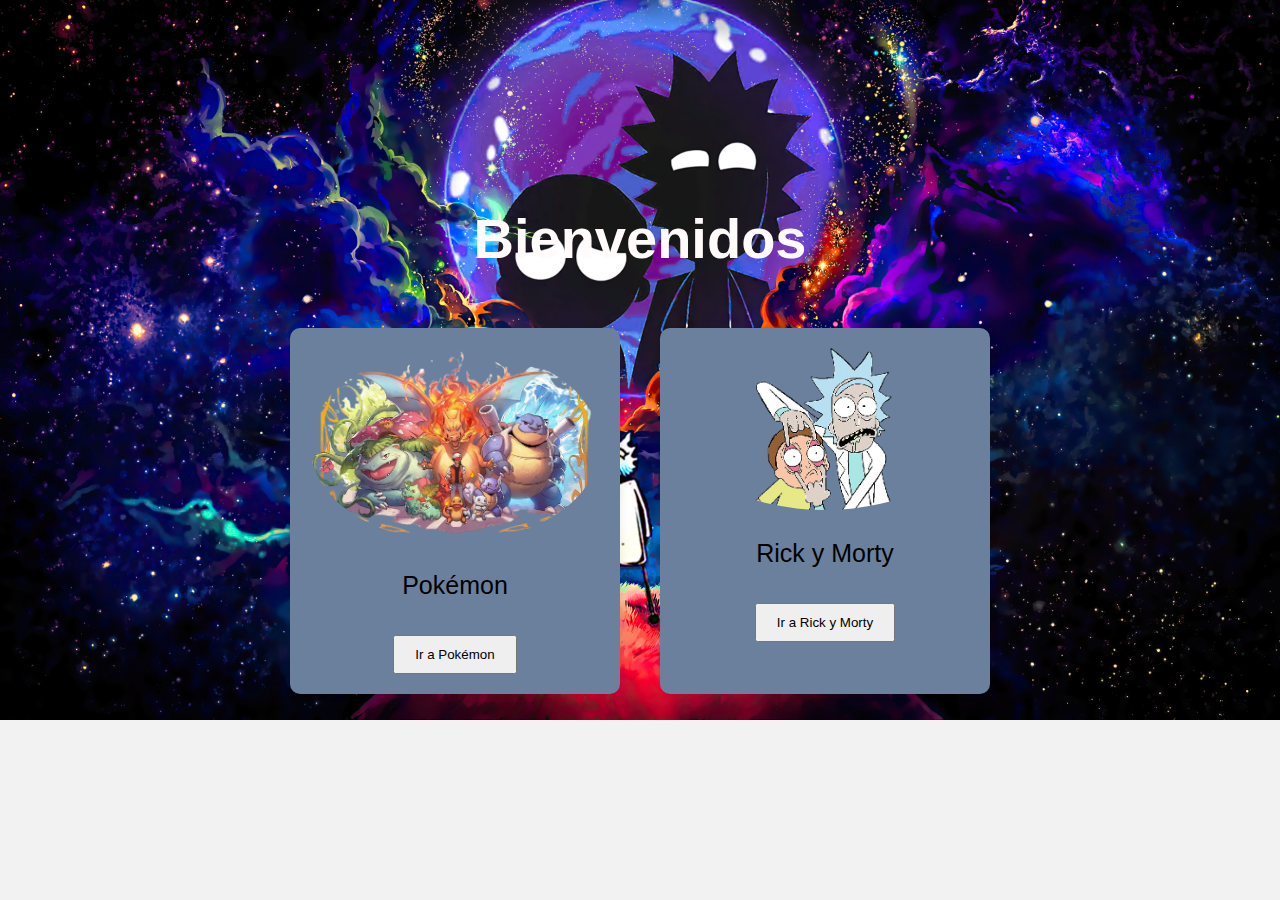
<file: index.html>
<!DOCTYPE html>
<html lang="es">
<head>
    <meta charset="UTF-8">
    <meta name="viewport" content="width=device-width, initial-scale=1.0">
    <link rel="stylesheet" href="assets/css/style.css">
    <title>Página Principal</title>
</head>
<body>
    <h1 class="welcome-title">Bienvenidos</h1>

    <div class="container">
        <div class="topic-box" id="pokemon-box">
            <img src="assets/media/pokemones.png" alt="Pokémon">
            <p>Pokémon</p>
            <a href="pokemon.html"> <button onclick="goToPokemonPage()">Ir a Pokémon</button></a>
        </div>

        <div class="topic-box" id="rick-morty-box">
            <img src="assets/media/rick an morty.png" alt="Rick y Morty">
            <p>Rick y Morty</p>
            <a href="rick y morty.html"><button onclick="goToRickMortyPage()">Ir a Rick y Morty</button></a>
        </div>
    </div>

    <script src="assets/js/script.js"></script>
</body>
</html>
</file>
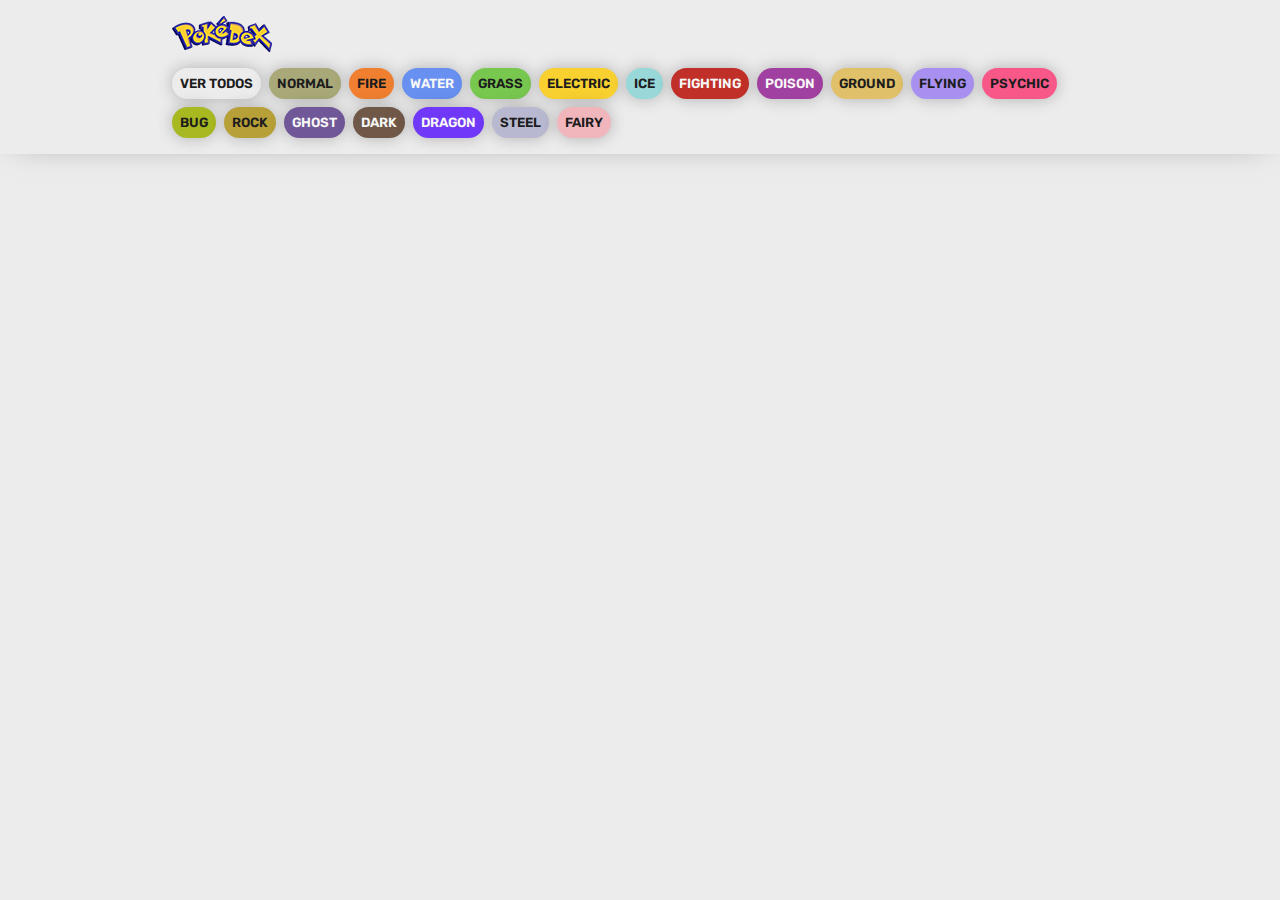
<file: pokemon.html>
<!DOCTYPE html>
<html lang="es">
<head>
    <meta charset="UTF-8">
    <meta http-equiv="X-UA-Compatible" content="IE=edge">
    <meta name="viewport" content="width=device-width, initial-scale=1.0">
    <title>Pokédex</title>
    <link rel="stylesheet" href="assets/css/pokemon.css">
</head>
<body>
    
    <header>
        <nav class="nav">
            <img src="assets/media/logo.png" alt="Logo Pokédex">
            <ul class="nav-list">
                <li class="nav-item"><button class="btn btn-header" id="ver-todos">Ver todos</button></li> 
                <li class="nav-item"><button class="btn btn-header normal" id="normal">Normal</button></li>
                <li class="nav-item"><button class="btn btn-header fire" id="fire">Fire</button></li>
                <li class="nav-item"><button class="btn btn-header water" id="water">Water</button></li>
                <li class="nav-item"><button class="btn btn-header grass" id="grass">Grass</button></li>
                <li class="nav-item"><button class="btn btn-header electric" id="electric">Electric</button></li>
                <li class="nav-item"><button class="btn btn-header ice" id="ice">Ice</button></li>
                <li class="nav-item"><button class="btn btn-header fighting" id="fighting">Fighting</button></li>
                <li class="nav-item"><button class="btn btn-header poison" id="poison">Poison</button></li>
                <li class="nav-item"><button class="btn btn-header ground" id="ground">Ground</button></li>
                <li class="nav-item"><button class="btn btn-header flying" id="flying">Flying</button></li>
                <li class="nav-item"><button class="btn btn-header psychic" id="psychic">Psychic</button></li>
                <li class="nav-item"><button class="btn btn-header bug" id="bug">Bug</button></li>
                <li class="nav-item"><button class="btn btn-header rock" id="rock">Rock</button></li>
                <li class="nav-item"><button class="btn btn-header ghost" id="ghost">Ghost</button></li>
                <li class="nav-item"><button class="btn btn-header dark" id="dark">Dark</button></li>
                <li class="nav-item"><button class="btn btn-header dragon" id="dragon">Dragon</button></li>
                <li class="nav-item"><button class="btn btn-header steel" id="steel">Steel</button></li>
                <li class="nav-item"><button class="btn btn-header fairy" id="fairy">Fairy</button></li>
            </ul>
        </nav>
    </header>
    <main>
        
        <div id="todos">
            <div class="pokemon-todos" id="listaPokemon">
                <!-- <div class="pokemon">
                    <p class="pokemon-id-back">#025</p>
                    <div class="pokemon-imagen">
                        <img src="https://raw.githubusercontent.com/PokeAPI/sprites/master/sprites/pokemon/other/official-artwork/25.png" alt="Pikachu">
                    </div>
                    <div class="pokemon-info">
                        <div class="nombre-contenedor">
                            <p class="pokemon-id">#025</p>
                            <h2 class="pokemon-nombre">Pikachu</h2>
                        </div>
                        <div class="pokemon-tipos">
                            <p class="electric tipo">ELECTRIC</p>
                            <p class="fighting tipo">FIGHTING</p>
                        </div>
                        <div class="pokemon-stats">
                            <p class="stat">4m</p>
                            <p class="stat">60kg</p>
                        </div>
                    </div>
                </div> -->
            </div>
        </div>

    </main>

    <script src="assets/js/pokemon.js"></script>
</body>
</html>
</file>
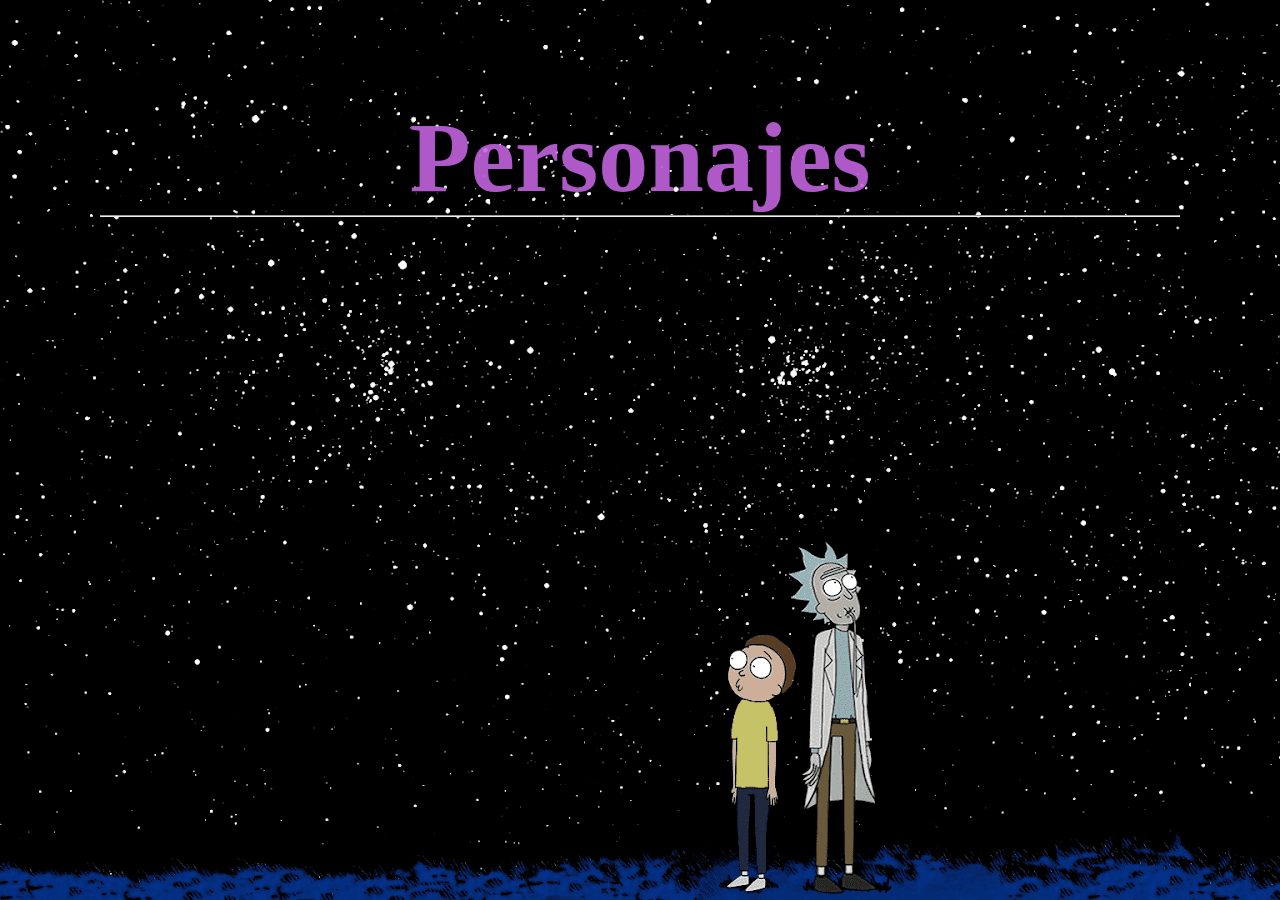
<file: rick y morty.html>
<!DOCTYPE html>
<html lang="en">
<head>
    <meta charset="UTF-8">
    <meta name="viewport" content="width=device-width, initial-scale=1.0">
    <link rel="stylesheet" href="assets/css/rickYmorti.css">
    <title>Document</title>
</head>
<body>
     <h1>Personajes</h1> 
    <hr>
    <main>
        

     </main>
 <script src="assets/js/rickYmorti.js"></script>
</body>
</html>
</file>
<file: assets/css/style.css>
body {
    font-family: Arial, sans-serif;
    margin: 0;
    padding: 0;
    display: flex;
    justify-content: center;
    align-items: center;
    flex-direction: column;
    height: 100vh;
    background-color: #f2f2f2;
    background-image: url(/assets/media/rick-y-morty-fanart-2020_3840x2160_xtrafondos.com.jpg);
    background-repeat: no-repeat;
    background-size: 100%;
}

.welcome-title {
    text-align: center;
    margin-top: 20px;
    font-size: 56px;
    color: #fffbfb;
}

.container {
    display: flex;
}
p {
    font-size: 25px;
}
.topic-box {
    text-align: center;
    margin: 20px;
    padding: 20px;
    background-color: #6a809c;
    border-radius: 10px;
    box-shadow: 0 0 10px rgba(0, 0, 0, 0.1);
    font-size: 100%;
}

.topic-box img {
    width: 100%;
    max-width: 290px; /* Ajusta el tamaño de la imagen según tu preferencia */
    border-radius: 60%;
}

button {
    margin-top: 10px;
    padding: 10px 20px;
    cursor: pointer;
}
</file>
<file: assets/css/pokemon.css>
@import url('https://fonts.googleapis.com/css2?family=Rubik:wght@300;400;500;600;700;800;900&display=swap');

:root {
    --clr-black: #1c1c1c;
    --clr-gray: #ececec;
    --clr-white: #f7f7f7;

    --type-normal: #A8A878;
    --type-fire: #F08030;
    --type-water: #6890F0;
    --type-grass: #78C850;
    --type-electric: #F8D030;
    --type-ice: #98D8D8;
    --type-fighting: #C03028;
    --type-poison: #A040A0;
    --type-ground: #E0C068;
    --type-flying: #A890F0;
    --type-psychic: #F85888;
    --type-bug: #A8B820;
    --type-rock: #B8A038;
    --type-ghost: #705898;
    --type-dark: #705848;
    --type-dragon: #7038F8;
    --type-steel: #B8B8D0;
    --type-fairy: #F0B6BC;
}

* {
    margin: 0;
    padding: 0;
    box-sizing: border-box;
    color: var(--clr-black);
    font-family: 'Rubik', sans-serif;
}

ul {
    list-style-type: none;
}

button {
    background-color: transparent;
    border: 0;
    border-radius: 0;
}

body {
    min-height: 100vh;
    background-color: var(--clr-gray);
}

header {
    padding-block: 1rem;
    box-shadow: 0 0 2rem -1rem rgba(0, 0, 0, .5);
}

.nav {
    display: flex;
    flex-direction: column;
    gap: 1rem;
    align-items: flex-start;
    padding-inline: 2rem;
    max-width: 1000px;
    margin: 0 auto;
}

.nav-list {
    display: flex;
    align-items: center;
    flex-wrap: wrap;
    gap: .5rem;
}

.btn-header {
    background-color: var(--clr-gray);
    padding: .5rem;
    border-radius: 100vmax;
    cursor: pointer;
    text-transform: uppercase;
    font-weight: 600;
    box-shadow: 0 0 1rem rgba(0, 0, 0, .25);
    transition: .2s;
}

.btn-header:hover {
    transform: scale(1.1);
    box-shadow: 0 0 2rem rgba(0, 0, 0, .25);
}

main {
    padding: 2rem;
    max-width: 1000px;
    margin: 0 auto;
}

.pokemon-todos {
    display: grid;
    grid-template-columns: 1fr;
    gap: 1rem;
}

@media screen and (min-width: 470px) {
    .pokemon-todos {
        grid-template-columns: 1fr 1fr;
    }
}

@media screen and (min-width: 700px) {
    .pokemon-todos {
        grid-template-columns: 1fr 1fr 1fr;
    }
}

.pokemon {
    border-radius: 1rem;
    background-color: var(--clr-white);
    box-shadow: 0 0 3rem -1rem rgba(0, 0, 0, .25);
    padding-block: 1rem;
    text-transform: uppercase;
    position: relative;
    isolation: isolate;
    overflow: hidden;
}

.pokemon-id-back {
    position: absolute;
    top: 1rem;
    left: 50%;
    transform: translateX(-50%);
    font-size: 6rem;
    font-weight: 800;
    z-index: -1;
    color: var(--clr-gray);
}

.pokemon-imagen {
    padding-inline: 1rem;
    display: flex;
    justify-content: center;
}

.pokemon-imagen img {
    width: 100%;
    max-width: 6rem;
}

.pokemon-info {
    display: flex;
    flex-direction: column;
    gap: .5rem;
    padding-inline: 1rem;
    align-items: center;
    text-align: center;
}

.nombre-contenedor {
    display: flex;
    align-items: center;
    column-gap: .5rem;
    flex-wrap: wrap;
    justify-content: center;
}

.pokemon-id {
    background-color: var(--clr-gray);
    padding: .25rem .5rem;
    border-radius: 100vmax;
    font-size: .75rem;
    font-weight: 500;
}

.pokemon-nombre {
    font-size: 1.4rem;
}

.pokemon-tipos {
    display: flex;
    gap: .5rem;
    font-size: .75rem;
    font-weight: 500;
    flex-wrap: wrap;
    justify-content: center;
}

.tipo {
    padding: .25rem .5rem;
    border-radius: 100vmax;
}

.pokemon-stats {
    display: flex;
    gap: 1rem;
    font-size: .85rem;
}

.stat {
    background-color: var(--clr-gray);
    padding: .25rem .5rem;
    border-radius: 100vmax;
}



.normal {
    background-color: var(--type-normal);
    color: var(--clr-black);
}

.fire {
    background-color: var(--type-fire);
    color: var(--clr-black);
}

.water {
    background-color: var(--type-water);
    color: var(--clr-white);
}

.grass {
    background-color: var(--type-grass);
    color: var(--clr-black);
}

.electric {
    background-color: var(--type-electric);
    color: var(--clr-black);
}

.ice {
    background-color: var(--type-ice);
    color: var(--clr-black);
}

.fighting {
    background-color: var(--type-fighting);
    color: var(--clr-white);
}

.poison {
    background-color: var(--type-poison);
    color: var(--clr-white);
}

.ground {
    background-color: var(--type-ground);
    color: var(--clr-black);
}

.flying {
    background-color: var(--type-flying);
    color: var(--clr-black);
}

.psychic {
    background-color: var(--type-psychic);
    color: var(--clr-black);
}

.bug {
    background-color: var(--type-bug);
    color: var(--clr-black);
}

.rock {
    background-color: var(--type-rock);
    color: var(--clr-black);
}

.ghost {
    background-color: var(--type-ghost);
    color: var(--clr-white);
}

.dark {
    background-color: var(--type-dark);
    color: var(--clr-white);
}

.dragon {
    background-color: var(--type-dragon);
    color: var(--clr-white);
}

.steel {
    background-color: var(--type-steel);
    color: var(--clr-black);
}

.fairy {
    background-color: var(--type-fairy);
    color: var(--clr-black);
}
</file>
<file: assets/css/rickYmorti.css>
*{
    margin: 0;
    padding: 0;
    box-sizing: border-box;
}

h1 {
    text-align: center;
    color: #c665e4e1;
    font-size: 100px;
}

main {
    display:flex;
    flex-wrap: wrap;
    align-content: flex-start;
    display:flex;
    flex-wrap: wrap;
    align-content: flex-start;
}

.image-container {
    display: flex;
    width: 99%;
    left: 50%;
}

img{
    width: 100%;
}

article {
    padding: 20px;
    box-shadow: 0px 0px 1px #000;
    background-color: #C1F887;
    margin: 50px;
    width: 150px;
    border-radius: 10px;
    filter: drop-shadow(0px 0px 10px black);
}

body{
    background-image: url(/assets/media/18c134ec2da1882423014504f21bc0a4.png);
    margin: 50px;
    padding: 50px;
}
p{
    font-size: 20px;
    color: #31C10E;
   
}
span{
    font-size: 20px;
    color: #900C3F;
}
h2{
    text-align: center;
    color: #0a000fe1;
    font-size: 30px;
}
.vivo{
    color: #900C3F;
    font-size: 20px;
}
.muerto{
    font-size: 20px;
    color: #918210;
}
li{
    color: #31C10E;
}
</file>
